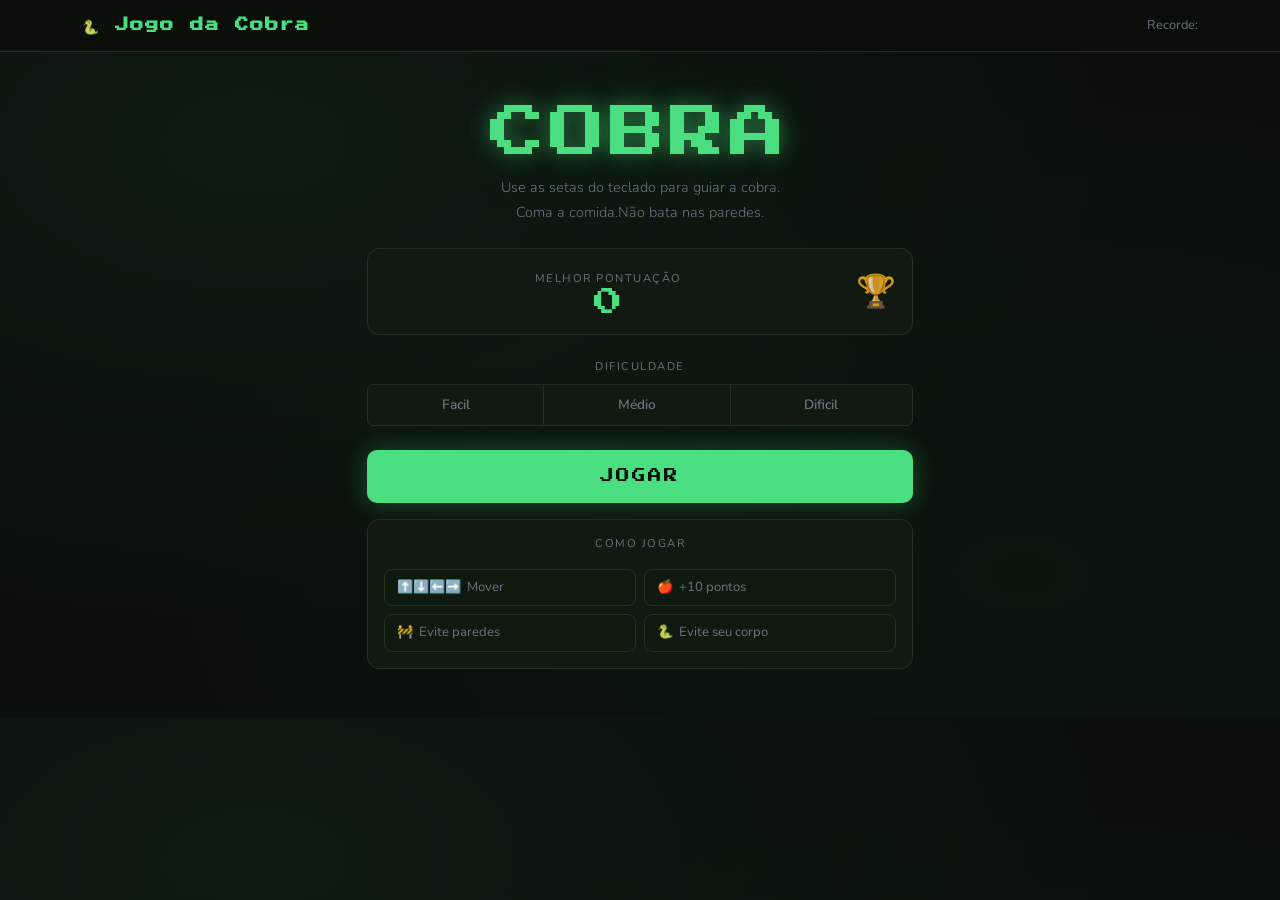
<file: index.html>
<!DOCTYPE html>
<html lang="pt-br">
<head>
    <meta charset="UTF-8">
    <meta name="viewport" content="width=device-width, initial-scale=1.0">
    <title>Jogo da cobra</title>

    <link rel="stylesheet" href="https://cdn.jsdelivr.net/npm/bootstrap@5.3.8/dist/css/bootstrap.min.css">
    <link rel="stylesheet" href="index.css">
</head>
<body>
    <header>
        <nav class="navbar navbar-dark">
            <div class="container">
                <span class="navbar-brand fw-bold fs-4">🐍 Jogo da Cobra</span>
                <span class="navbar-text" id="nav-recorde">Recorde: </span>
            </div>
        </nav>
    </header>

    <main class="container py-5">
        <div class="row justify-content-center">
            <div class="col-12 col-md-8 col-lg-6 text-center">
                <div class="titulo-bloco mb-4">
                    <h1 class="display-3 fw-blod titulo-jogo">COBRA</h1>
                    <p class="lead subtitulo">Use as setas do teclado para guiar a cobra.<br>Coma a comida.Não bata nas paredes.</p>
                </div>

                <div class="card card-recorde mb-4">
                    <div class="card-body py-3">
                        <div class="row align-items-center">
                            <div class="col">
                                <span class="label-card">Melhor pontuação</span>
                                <div class="valor-recorde" id="recorde-display">0</div>
                            </div>
                            <div class="col-auto">
                                <span class="icone-trofeu">🏆</span>
                            </div>
                        </div>
                    </div>
                </div>

                <div class="mb-4">
                    <p class="label-secao mb-2">Dificuldade</p>
                    <div class="btn-group w-100" role="group">
                        <input type="radio" class="btn-check" name="Dificuldade" id="facil" value="200">
                        <label class="btn btn-outiline-dif" for="facil">Facil</label>  

                        <input type="radio" class="btn-check" name="Dificuldade" id="Medio" value="170">
                        <label class="btn btn-outiline-dif" for="Medio">Médio</label> 

                        <input type="radio" class="btn-check" name="Dificuldade" id="Dificil" value="80">
                        <label class="btn btn-outiline-dif" for="Dificil">Dificil</label> 
                    </div>
                </div>

                <a href="jogo.html" class="btn btn-jogar w-100 mb-3" id="btn-jogar">
                    JOGAR
                </a>

                <div class="card card-instrucoes">
                    <div class="card-body">
                        <p class="label-card mb-3">Como jogar</p>
                        <div class="row g-2 text-start">
                            <div class="col-6"><div class="intrucao-item">⬆️⬇️⬅️➡️ &nbsp;Mover</div></div>
                            <div class="col-6"><div class="intrucao-item">🍎&nbsp; +10 pontos</div></div>
                            <div class="col-6"><div class="intrucao-item">🚧&nbsp; Evite paredes</div></div>
                            <div class="col-6"><div class="intrucao-item">🐍&nbsp; Evite seu corpo</div></div>
                        </div>
                    </div>
                </div>
            </div>
        </div>
    </main>

    <script src="https://cdn.jsdelivr.net/npm/bootstrap@5.3.3/dist/js/bootstrap.bundle.min.js"></script>
    <script>
        const record = localStorage.getItem("cobra-recorde") || 0;
        document.getElementById("recode-display").textContent = record;
        document.getElementById("nav-recorde").textContent = "Recorde" + record;

        document.getElementById("btn-jogar").addEventListener("click", () => {
            const dificuldadeSelecionada = document.querySelector('input[name="dificuldade"]:checked').value;
            localStorage.setItem("cobra_velocidade", dificuldadeSelecionada);
        })
    </script>
</body>
</html>
</file>
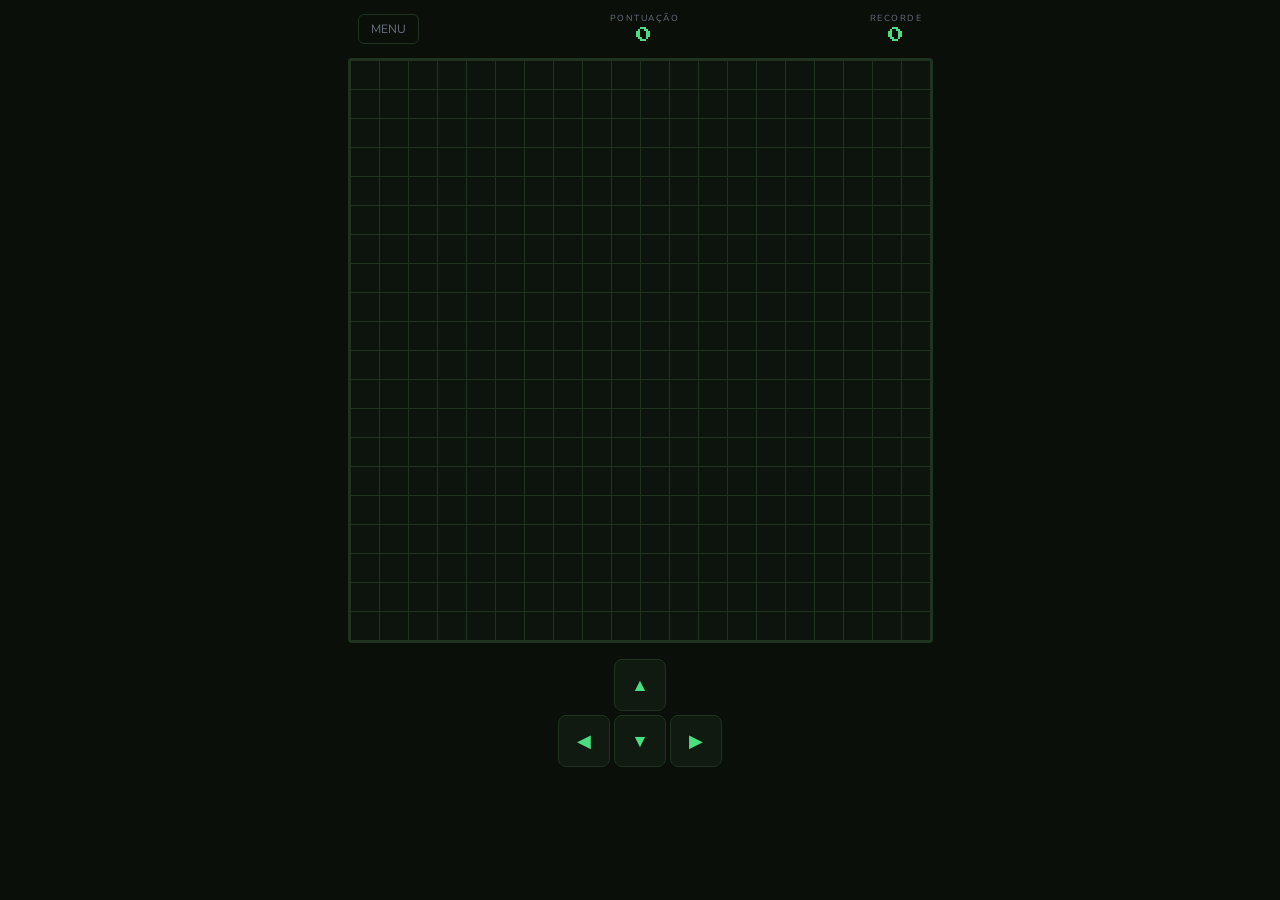
<file: jogo.html>
<!DOCTYPE html>
<html lang="pt-br">
<head>
    <meta charset="UTF-8">
    <meta name="viewport" content="width=device-width, initial-scale=1.0">
    <title>Cobra</title>
    <link rel="stylesheet" href="jogo.css">
</head>
<body>
    
    <!--HUD-->
    <div class="hud">
        <a href="index.html" class="btn-menu">MENU</a>
        <div class="hud-centro">
            <span class="label-hud">Pontuação</span>
            <span class="valor-hud" id="pontuação">0</span>
        </div>
        <div class="hud-direita">
            <span class="label-hud">Recorde</span>
            <span class="valor-hud" id="recorde">0</span>
        </div>
    </div>
    <!--GRID DO JOGO-->
    <div class="arena">
        <div class="grade" id="grade">
            
        </div>
        <!--GAME OVER-->
        <div class="overley" id="overley">
            <div class="overleu-conteudo">
                <p class="overley-titulo" id="overley-titulo">FIM DE JOGO</p>
                <p class="overley-pontos" id="overley-pontos">0 pontos</p>
                <p class="overley-recorde" id="overley-recorde"></p>
                <button class="btn-reiniciar" onclick="reiniciar()">Jogar Novamente</button>
                <a href="index.html" class="btn-voltar">Voltar ao menu</a>
            </div>
        </div>
    </div>
    <!--CONTROLE SMARTPHONE-->
    <div class="controles-smartphone">
        <div class="linha-controle">
            <button class="btn-direcao" onclick="mudarDirecar('ArrowUp')">▲</button>
        </div>
        <div class="linha-controle">
            <button class="btn-direcao" onclick="mudarDirecar('ArrowLeft')">◀</button>
            <button class="btn-direcao" onclick="mudarDirecar('ArrowDown')">▼</button>
            <button class="btn-direcao" onclick="mudarDirecar('ArrowRight')">▶</button>
        </div>
    </div>

    <script src="jogo.js"></script>
</body>
</html>
</file>
<file: index.css>
@import url('https://fonts.googleapis.com/css2?family=Nunito:ital,wght@0,200..1000;1,200..1000&display=swap');
@import url('https://fonts.googleapis.com/css2?family=Nunito:ital,wght@0,200..1000;1,200..1000&family=Press+Start+2P&display=swap');

:root{
    --verde: #4ade80;
    --verde-escuro: #16A34A;
    --fundo: #0a0f0a;
    --fundo-card: #111a11;
    --borda: #1F3320;
    --texto: #d1fae5;
    --esmaecido: #6b7280;
}

body {
    font-family: "Nunito", sans-serif;
    background-color: var(--fundo);
    color: var(--texto);
    min-height: 100%;
    background-image: 
        radial-gradient(ellipse at 20% 20%, rgba(74,222,120,0.06) 0%, transparent 60%),
        radial-gradient(ellipse at 80% 80%, rgba(22,163,74,0.05) 0%, transparent 60%);
}

.navbar{
    background-color: rgba(10, 15, 10, 0.9);
    border-bottom: 1px solid var(--borda);
    backdrop-filter: blur(8px);
}

.navbar-brand{
    font-family: "Press Start 2P", monospace;
    font-size: 0.85rem !important;
    color: var(--verde) !important;
    letter-spacing: 1px;
}

.navbar-text{
    font-size: 0.8rem;
    color: var(--esmaecido);
}

/*Titulo*/
.titulo-jogo{
    font-family: "Press Start 2P", monospace;
    font-size: clamp(2rem,8vw,3.5rem) !important;
    color: var(--verde);
    text-shadow: 
        0 0 20px rgba(74,222,128,0.5),
        0 0 60px rgba(74,222,128,0.2);
    line-height: 1.2;
    letter-spacing: 4px;
}

.subtitulo{
    color: var(--esmaecido);
    font-size: 0.9rem;
    line-height: 1.7;
}
/*cards*/
.card-recorde,
.card-instrucoes{
    background-color: var(--fundo-card) !important;
    border: 1px solid var(--borda);
    border-radius: 12px;
    color: var(--texto);
}

.label-card{
    font-size: 0.7rem;
    text-transform: uppercase;
    letter-spacing: 1.5px;
    color: var(--esmaecido);
    margin-bottom: 4px;
}

.valor-recorde{
    font-family: "Press Start 2P", monospace;
    font-size: 1.8rem;
    color: var(--verde);
    line-height: 1;
}

.icone-trofeu{
    font-size: 2rem;
    opacity: 0.8;
}

/*DIFICULDADE*/
.label-secao{
    font-size: 0.7rem;
    text-transform: uppercase;
    letter-spacing: 1.5px;
    color: var(--esmaecido);
}

.btn-outiline-dif{
    background: var(--fundo-card);
    border-color: var(--borda);
    color: var(--esmaecido);
    font-weight: 600;
    font-size: 0.85rem;
    padding: 10px;
    transition: all 0,2s;
}

.btn-check:checked + .btn-outiline-dif{
    background: var(--verde-escuro);
    border-color: var(--verde);
    color: #FFFFFF;
}

.btn-outiline-dif:hover{
    background: #1A2E1A;
    border-color: var(--verde) !important;
    color: var(--verde) !important;
}

.btn-jogar{
    font-family: "Press Start 2P",monospace;
    font-size: 0.85rem;
    background: var(--verde);
    color: #0A0F0A;
    border: none;
    border-radius: 10px;
    padding: 16px;
    letter-spacing: 2px;
    text-decoration: none;
    display: block;
    transition: all 0,2s;
    box-shadow: 0 0 24px rgba(74, 222, 128, 0.3);
}

.btn-jogar:hover{
    background: #86efac;
    color: #0a0f0a;
    box-shadow: 0 0 40px rgba(74, 222, 128, 0.5);
    transform: translateY(-2px);
}

/*INSTRUÇÕES*/
.intrucao-item{
    background: #0f1a0f;
    border: 1px solid var(--borda);
    border-radius: 8px;
    padding: 8px 12px;
    font-size: 0.82rem;
    color: var(--esmaecido);
}
</file>
<file: jogo.css>
@import url('https://fonts.googleapis.com/css2?family=Nunito:ital,wght@0,200..1000;1,200..1000&family=Press+Start+2P&display=swap');

:root {
    --verde: #4ADE80;
    --verde-escuro: #16A34A;
    --verde-cabeca: #86EFAC;
    --comida: #F87171;
    --fundo: #0A0F0A;
    --fundo-grade: #0D140D;
    --borda: #1F3320;
    --texto: #D1FAE5;
    --esmaecido: #6B7280;
    --tamanho-celula: 28px;
    --colunas: 20;
}

* {
    box-sizing: border-box;
    margin: 0;
    padding: 0;
}

body {
    font-family: "Nunito", sans-serif;
    background: var(--fundo);
    color: var(--texto);
    min-height: 100vh;
    display: flex;
    flex-direction: column;
    align-items: center;
    overflow: hidden;
    user-select: none;
}

.hud {
    width: 100%;
    max-width: calc(var(--tamanho-celula) * var(--colunas) + 4px);
    display: flex;
    align-items: center;
    justify-content: space-between;
    padding: 12px 0;
    gap: 8px;
}

.btn-menu {
    font-size: 0.75rem;
    color: var(--esmaecido);
    text-decoration: none;
    padding: 6px 12px;
    border: 1px solid var(--borda);
    border-radius: 6px;
    transition: color 0.2s, border-color 0.2s;
    white-space: nowrap;
}

.btn-menu:hover {
    color: var(--verde);
    border-color: var(--verde);
}

.hud-centro,
.hud-direita {
    display: flex;
    flex-direction: column;
    align-items: center;
}

.label-hud {
    font-size: 0.55rem;
    text-transform: uppercase;
    letter-spacing: 1.5px;
    color: var(--esmaecido);
}

.valor-hud {
    font-family: "Press Start 2P", monospace;
    font-size: 1rem;
    color: var(--verde);
    line-height: 1.4;
}

.arena {
    position: relative;
}

.grade {
    display: grid;
    grid-template-columns: repeat(var(--colunas), var(--tamanho-celula));
    grid-template-rows: repeat(var(--colunas), var(--tamanho-celula));
    background: var(--fundo-grade);
    border: 2px solid var(--borda);
    border-radius: 4px;
    gap: 1px;
    padding: 1px;
    background-image:
        linear-gradient(var(--borda) 1px, transparent 1px),
        linear-gradient(90deg, var(--borda) 1px, transparent 1px);
    background-size: calc(var(--tamanho-celula) + 1px) calc(var(--tamanho-celula) + 1px);
}

.celula {
    width: var(--tamanho-celula);
    height: var(--tamanho-celula);
    border-radius: 2px;
    transition: background-color 0.05s;
}

.celula.cobra {
    background-color: var(--verde);
    border-radius: 4px;
    box-shadow: 0 0 6px rgba(74, 222, 128, 0.4);
}

.celula.cabeca {
    background-color: var(--verde-cabeca);
    border-radius: 6px;
    box-shadow: 0 0 12px rgba(134, 239, 172, 0.7);
}

.celula.comida {
    background-color: var(--comida);
    border-radius: 50%;
    box-shadow: 0 0 10px rgba(248, 113, 113, 0.6);
    animation: pulsar 0.8s ease-in-out infinite alternate;
}

@keyframes pulsar {
    from {
        transform: scale(0.85);
    }

    to {
        transform: scale(1.05);
    }
}

/* OVERLAY GAME OVER */
.overley {
    position: absolute;
    inset: 0;
    background: rgba(10, 15, 10, 0.92);
    display: none;
    align-items: center;
    justify-content: center;
    border-radius: 4px;
    backdrop-filter: blur(4px);
}

.overley.visivel {
    display: flex;
}

.overley-conteudo {
    text-align: center;
    display: flex;
    flex-direction: column;
    align-items: center;
    gap: 12px;
}

.overley-titulo {
    font-family: "Press Start 2P", monospace;
    font-size: 1.4rem;
    color: var(--comida);
    text-shadow: 0 0 20px rgba(248, 113, 113, 0.5);
}

.overley-pontos {
    font-family: "Press Start 2P", monospace;
    font-size: 1rem;
    color: var(--verde);
}

.overley-recorde {
    font-size: 0.82rem;
    color: var(--esmaecido);
    min-height: 20px;
}

.btn-reiniciar {
    font-family: "Press Start 2P", monospace;
    font-size: 0.7rem;
    background: var(--verde);
    color: #0a0f0a;
    border: none;
    border-radius: 8px;
    padding: 14px 24px;
    cursor: pointer;
    letter-spacing: 1px;
    margin-top: 4px;
    transition: background 0.2s, transform 0.1s;
}

.btn-reiniciar:hover {
    background: #86efac;
    transform: translateY(-2px);
}

.btn-voltar {
    font-size: 0.8rem;
    color: var(--esmaecido);
    text-decoration: none;
    transition: color 0.2s;
}

.btn-voltar:hover {
    color: var(--verde);
}

/* CONTROLES MOBILE */
.controles-smartphone{
    margin-top: 16px;
    display: flex;
    flex-direction: column;
    align-items: center;
    gap: 4px;
}

.linha-controle {
    display: flex;
    gap: 4px;
}

.btn-direcao {
    width: 52px;
    height: 52px;
    background: #111a11;
    border: 1px solid var(--borda);
    border-radius: 8px;
    color: var(--verde);
    font-size: 1.1rem;
    cursor: pointer;
    transition: background 0.15s;
}

.btn-direcao:hover,
.btn-direcao:active {
    background: #1a2e1a;
}
</file>
